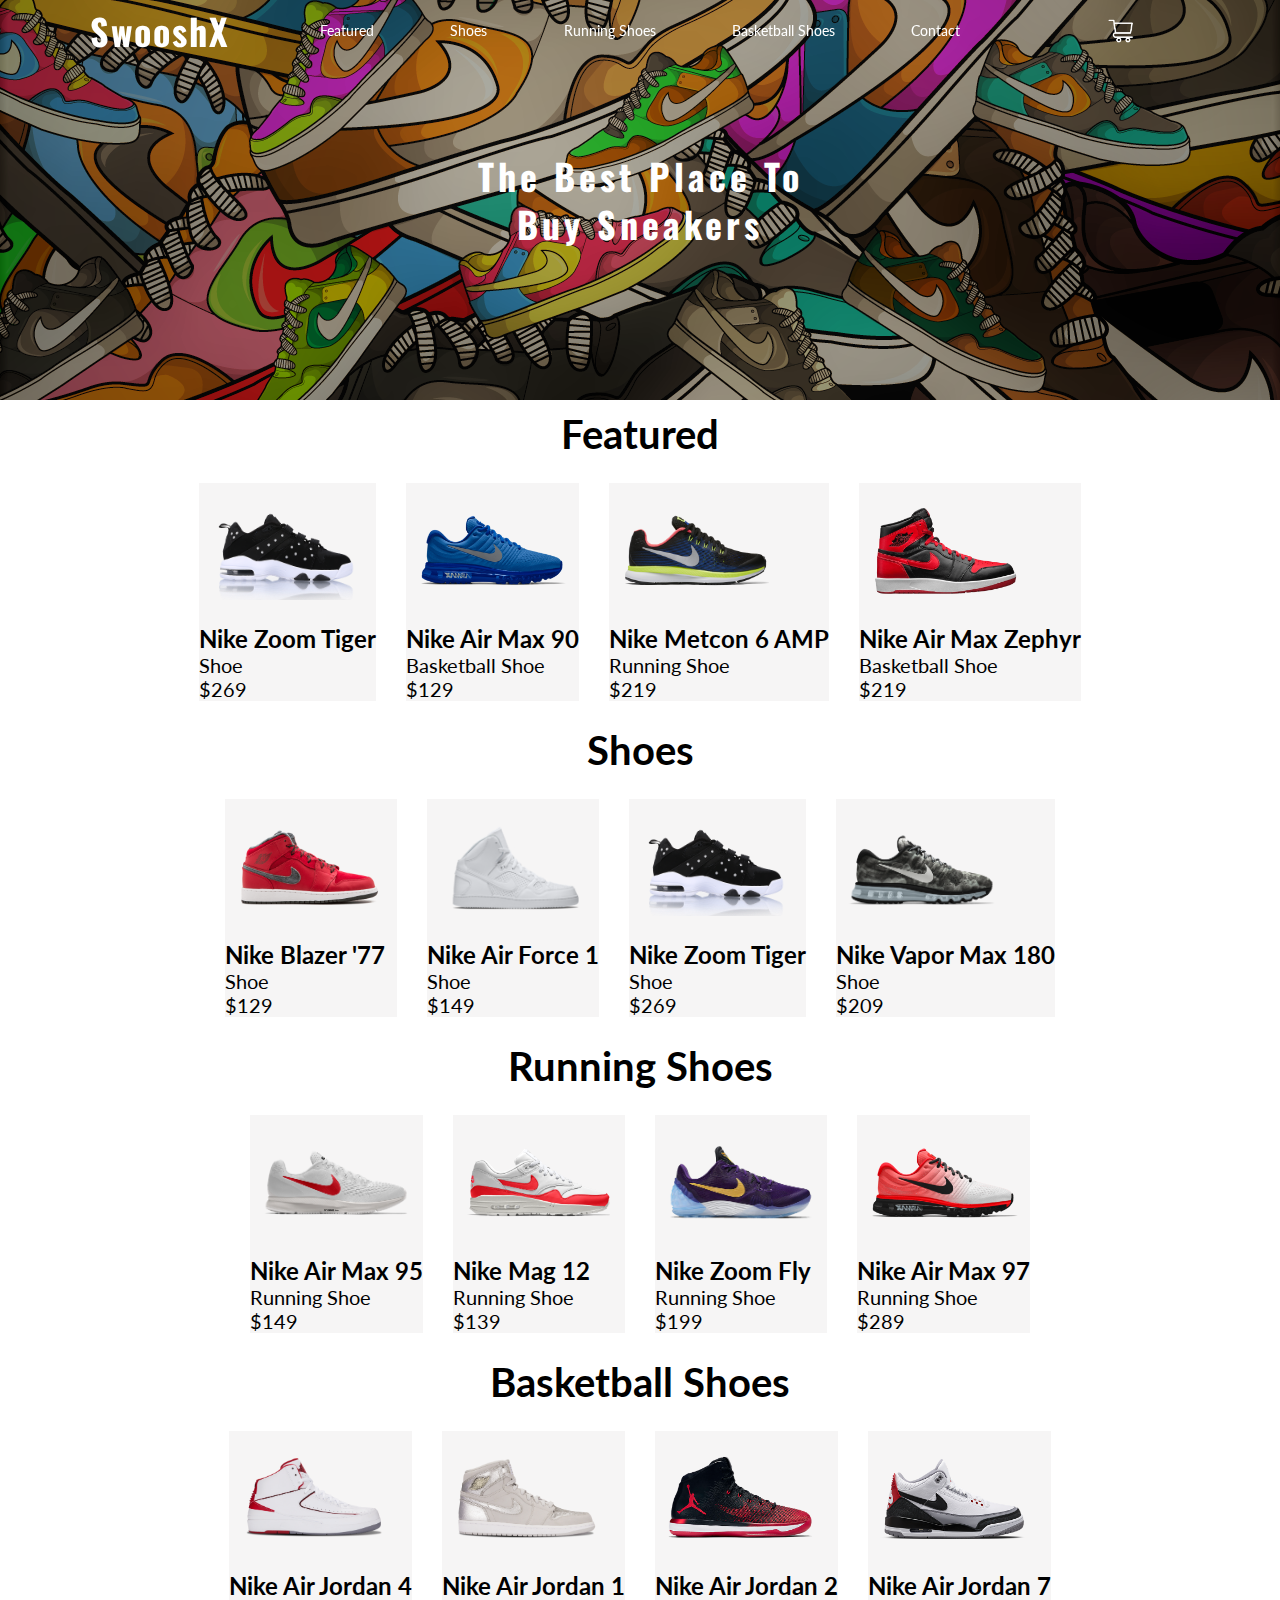
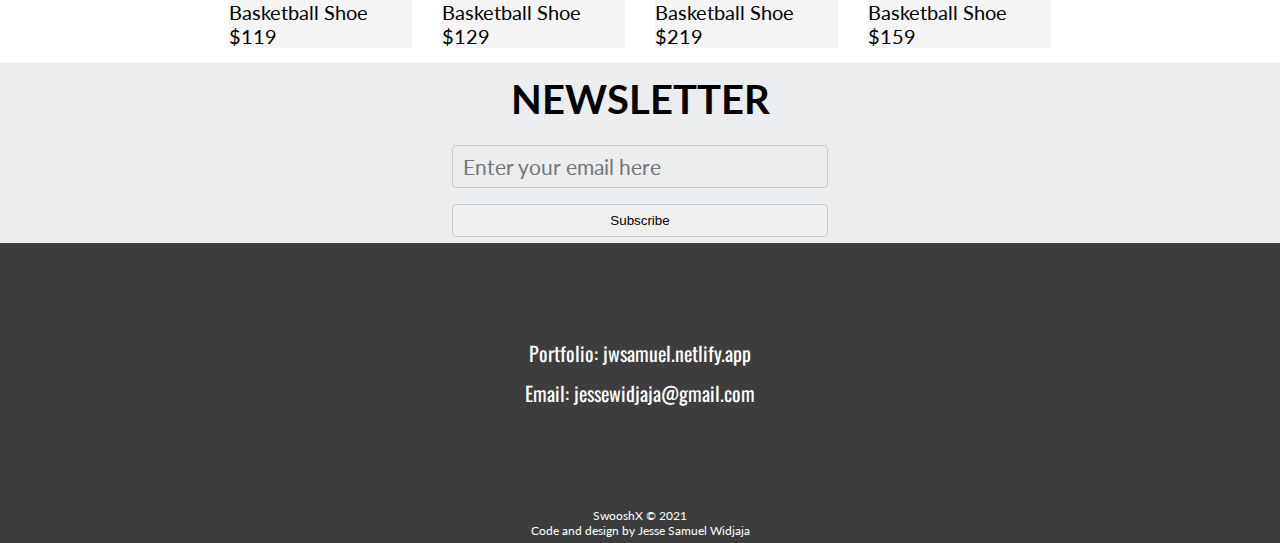
<file: index.html>
<!DOCTYPE html>
<html lang="en">
	<head>
		<meta charset="UTF-8" />
		<meta name="viewport" content="width=device-width, initial-scale=1.0" />
		<link rel="stylesheet" href="style/style.css" />
		<title>SwooshX</title>
	</head>
	<body>
		<div class="nav-bar">
			<div class="name-container">
				<h1><a class="name-logo" href="index.html">SwooshX</a></h1>
			</div>

			<div class="desktop-links">
				<li><a class="color-links" href="all.html">Featured</a></li>
				<li><a class="color-links" href="shoe.html">Shoes</a></li>
				<li><a class="color-links" href="running.html">Running Shoes</a></li>
				<li><a class="color-links" href="basketball.html">Basketball Shoes</a></li>
				<li><a class="links color-links" href="#contact">Contact</a></li>
			</div>

			<div class="logo-container">
				<img class="cart-logo" src="cart.png" />

				<div class="hamburger-logo">
					<span class="bar1 bar"></span>
					<span class="bar2 bar"></span>
					<span class="bar3 bar"></span>
				</div>
			</div>
		</div>

		<div class="overlay hidden"></div>

		<div class="products-page hidden">
			<img class="products-page-image" />
			<div class="products-page-content">
				<div class="products-page-text"></div>
				<div class="products-page-type"></div>
				<form class="products-page-form">
					<label for="size">Size</label>
					<select class="products-page-size" name="size" id="size" required>
						<option value="7">7</option>
						<option value="7.5">7.5</option>
						<option value="8">8</option>
						<option value="8.5">8.5</option>
						<option value="9">9</option>
						<option value="9.5">9.5</option>
						<option value="10">10</option>
						<option value="10.5">10.5</option>
						<option value="11">11</option>
						<option value="11.5">11.5</option>
						<option value="12">12</option>
						<option value="12.5">12.5</option>
						<option value="13">13</option>
					</select>
					<label for="quantity">Quantity</label>
					<input class="products-page-quantity" type="number" value="1" min="1" onkeypress="return event.keyCode!=13" />
					<div class="products-page-price"></div>
					<div class="shop-item-title">
						<button class="shop-item-button" type="button">Add To Cart</button>
					</div>
				</form>
			</div>

			<div class="close-page">
				<a class="close-page close-btn"></a>
			</div>
		</div>

		<div class="hamburger">
			<div class="hamburger-container">
				<ul>
					<li><a href="all.html">Featured</a></li>
					<li><a href="shoe.html">Shoes</a></li>
					<li><a href="running.html">Running Shoes</a></li>
					<li><a href="basketball.html">Basketball Shoes</a></li>
					<li><a class="links" href="#contact">Contact</a></li>
				</ul>
			</div>
		</div>

		<div class="cart-container">
			<div class="close-cart">
				<a class="close-btn"></a>
			</div>
			<div class="cart-name">
				<h3>Shopping Cart</h3>
			</div>
			<div class="cart"></div>
			<div class="cart-total-price">
				<p>YOUR CART IS EMPTY</p>
			</div>
			<div class="checkout"></div>
		</div>

		<div class="main-image">
			<h1>The Best Place To</h1>
			<h1>Buy Sneakers</h1>
		</div>

		<div class="main-section">
			<div class="products-main-text" id="featured">
				<h1><a href="all.html">Featured</a></h1>
			</div>

			<div class="products-container">
				<div class="products-box">
					<img class="products-image" src="nike2.png" />
					<div class="products-text">
						<h3>Nike Zoom Tiger</h3>
					</div>
					<div class="products-type">
						<p>Shoe</p>
					</div>
					<div class="products-price">
						<p>$269</p>
					</div>
				</div>
				<div class="products-box">
					<img class="products-image" src="bball0.png" />
					<div class="products-text">
						<h3>Nike Air Max 90</h3>
					</div>
					<div class="products-type">
						<p>Basketball Shoe</p>
					</div>
					<div class="products-price">
						<p>$129</p>
					</div>
				</div>
				<div class="products-box">
					<img class="products-image" src="running3.png" />
					<div class="products-text">
						<h3>Nike Metcon 6 AMP</h3>
					</div>
					<div class="products-type">
						<p>Running Shoe</p>
					</div>
					<div class="products-price">
						<p>$219</p>
					</div>
				</div>
				<div class="products-box">
					<img class="products-image" src="bball2.png" />
					<div class="products-text">
						<h3>Nike Air Max Zephyr</h3>
					</div>
					<div class="products-type">
						<p>Basketball Shoe</p>
					</div>
					<div class="products-price">
						<p>$219</p>
					</div>
				</div>
			</div>

			<div class="products-main-text" id="shoes">
				<h1><a href="shoe.html">Shoes</a></h1>
			</div>

			<div class="products-container">
				<div class="products-box">
					<img class="products-image" src="nike0.png" />
					<div class="products-text">
						<h3>Nike Blazer '77</h3>
					</div>
					<div class="products-type">
						<p>Shoe</p>
					</div>
					<div class="products-price">
						<p>$129</p>
					</div>
				</div>
				<div class="products-box">
					<img class="products-image" src="nike1.png" />
					<div class="products-text">
						<h3>Nike Air Force 1</h3>
					</div>
					<div class="products-type">
						<p>Shoe</p>
					</div>
					<div class="products-price">
						<p>$149</p>
					</div>
				</div>
				<div class="products-box">
					<img class="products-image" src="nike2.png" />
					<div class="products-text">
						<h3>Nike Zoom Tiger</h3>
					</div>
					<div class="products-type">
						<p>Shoe</p>
					</div>
					<div class="products-price">
						<p>$269</p>
					</div>
				</div>
				<div class="products-box">
					<img class="products-image" src="nike3.png" />
					<div class="products-text">
						<h3>Nike Vapor Max 180</h3>
					</div>
					<div class="products-type">
						<p>Shoe</p>
					</div>
					<div class="products-price">
						<p>$209</p>
					</div>
				</div>
			</div>

			<div class="products-main-text" id="running">
				<h1><a href="running.html">Running Shoes</a></h1>
			</div>

			<div class="products-container">
				<div class="products-box">
					<img class="products-image" src="running4.png" />
					<div class="products-text">
						<h3>Nike Air Max 95</h3>
					</div>
					<div class="products-type">
						<p>Running Shoe</p>
					</div>
					<div class="products-price">
						<p>$149</p>
					</div>
				</div>
				<div class="products-box">
					<img class="products-image" src="running5.png" />
					<div class="products-text">
						<h3>Nike Mag 12</h3>
					</div>
					<div class="products-type">
						<p>Running Shoe</p>
					</div>
					<div class="products-price">
						<p>$139</p>
					</div>
				</div>
				<div class="products-box">
					<img class="products-image" src="running6.png" />
					<div class="products-text">
						<h3>Nike Zoom Fly</h3>
					</div>
					<div class="products-type">
						<p>Running Shoe</p>
					</div>
					<div class="products-price">
						<p>$199</p>
					</div>
				</div>
				<div class="products-box">
					<img class="products-image" src="running7.png" />
					<div class="products-text">
						<h3>Nike Air Max 97</h3>
					</div>
					<div class="products-type">
						<p>Running Shoe</p>
					</div>
					<div class="products-price">
						<p>$289</p>
					</div>
				</div>
			</div>

			<div class="products-main-text" id="basketball">
				<h1><a href="basketball.html">Basketball Shoes</a></h1>
			</div>

			<div class="products-container">
				<div class="products-box">
					<img class="products-image" src="bball4.png" />
					<div class="products-text">
						<h3>Nike Air Jordan 4</h3>
					</div>
					<div class="products-type">
						<p>Basketball Shoe</p>
					</div>
					<div class="products-price">
						<p>$119</p>
					</div>
				</div>
				<div class="products-box">
					<img class="products-image" src="bball5.png" />
					<div class="products-text">
						<h3>Nike Air Jordan 1</h3>
					</div>
					<div class="products-type">
						<p>Basketball Shoe</p>
					</div>
					<div class="products-price">
						<p>$129</p>
					</div>
				</div>
				<div class="products-box">
					<img class="products-image" src="bball6.png" />
					<div class="products-text">
						<h3>Nike Air Jordan 2</h3>
					</div>
					<div class="products-type">
						<p>Basketball Shoe</p>
					</div>
					<div class="products-price">
						<p>$219</p>
					</div>
				</div>
				<div class="products-box">
					<img class="products-image" src="bball7.png" />
					<div class="products-text">
						<h3>Nike Air Jordan 7</h3>
					</div>
					<div class="products-type">
						<p>Basketball Shoe</p>
					</div>
					<div class="products-price">
						<p>$159</p>
					</div>
				</div>
			</div>
		</div>

		<div class="email-container">
			<form>
				<h1>NEWSLETTER</h1>
				<div class="email_group">
					<input type="email" id="email" name="email" placeholder="Enter your email here" class="email_field" required />
					<input type="submit" value="Subscribe" />
				</div>
			</form>
		</div>

		<div class="footer" id="contact">
			<p><a href="https://jwsamuel.netlify.app" target="_blank">Portfolio: jwsamuel.netlify.app</a></p>
			<p>Email: jessewidjaja@gmail.com</p>
		</div>

		<div class="copyright">
			<p>SwooshX © 2021</p>
			<p>Code and design by <a href="https://jwsamuel.netlify.app" target="_blank">Jesse Samuel Widjaja</a></p>
		</div>

		<script src="app.js"></script>
	</body>
</html>
</file>
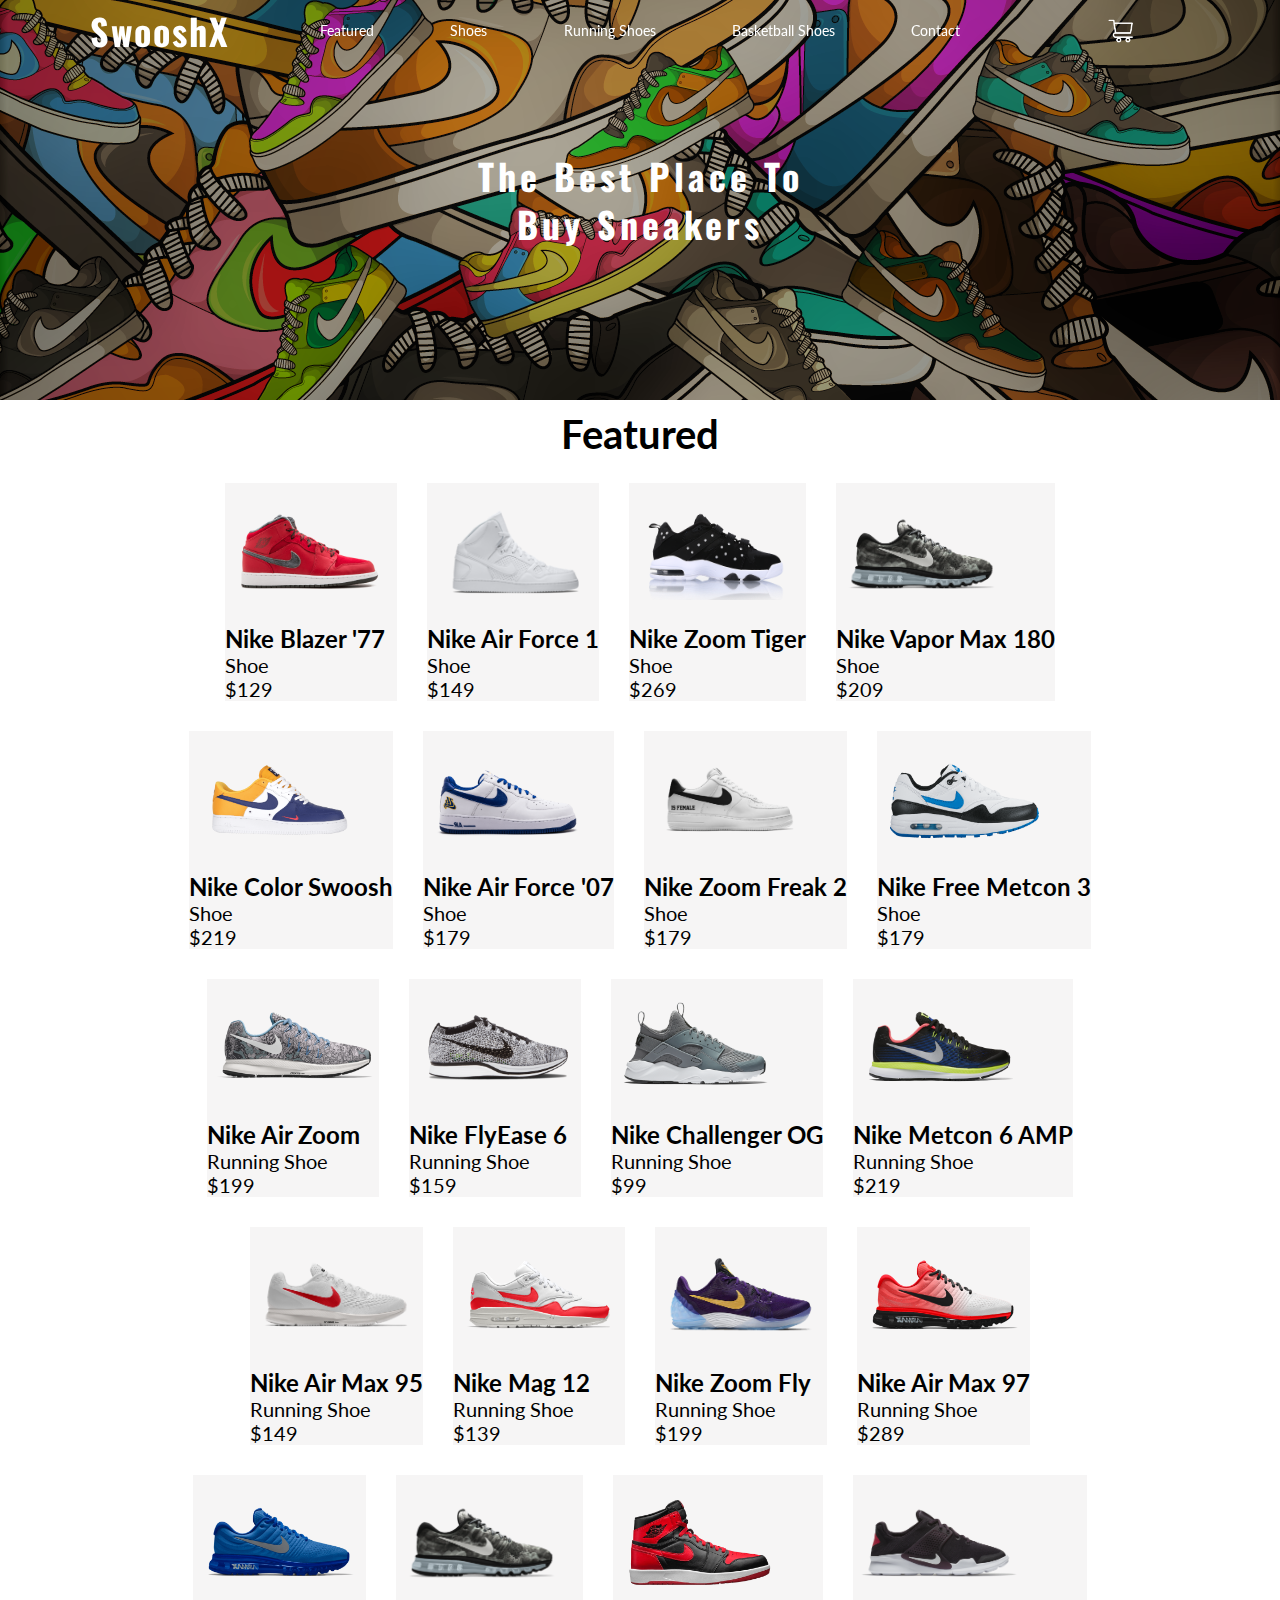
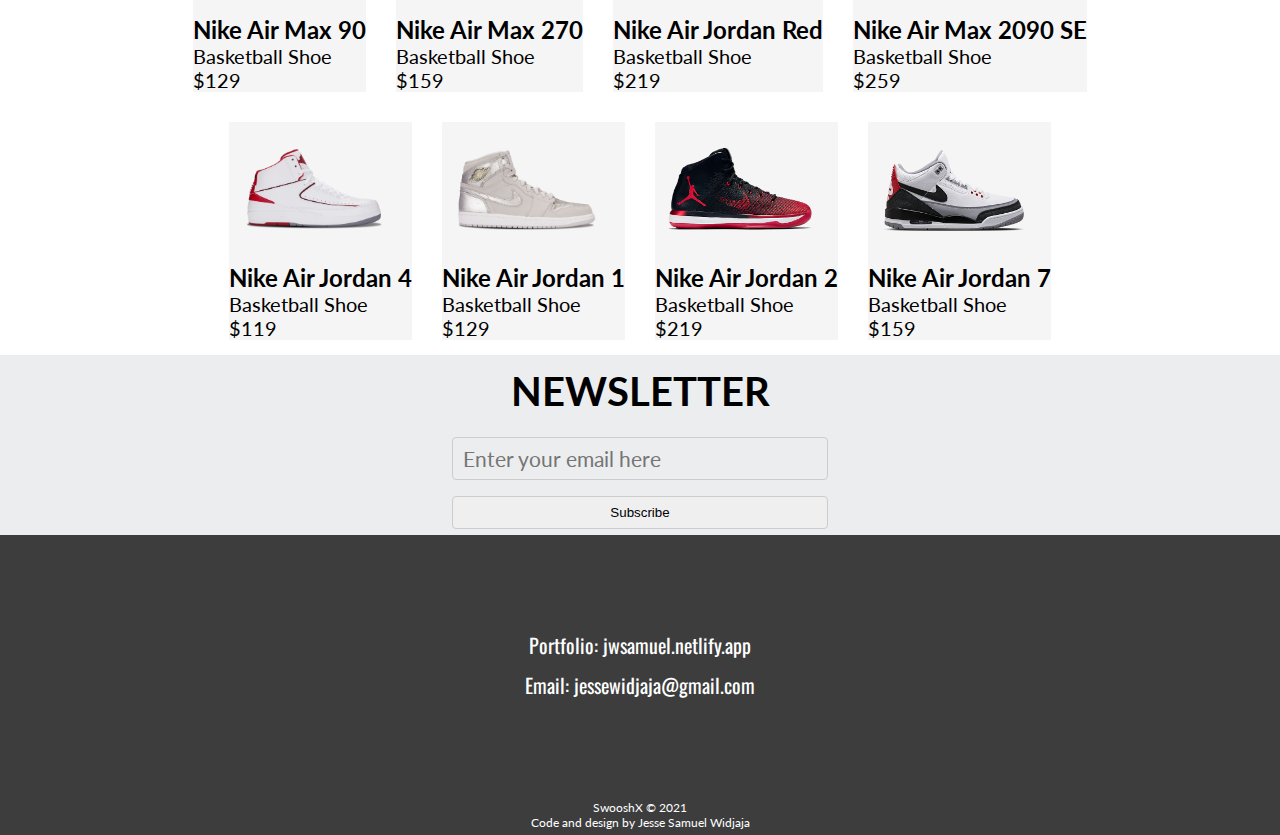
<file: all.html>
<!DOCTYPE html>
<html lang="en">
	<head>
		<meta charset="UTF-8" />
		<meta name="viewport" content="width=device-width, initial-scale=1.0" />
		<link rel="stylesheet" href="style/style.css" />
		<title>SwooshX</title>
	</head>
	<body>
		<div class="nav-bar">
			<div class="name-container">
				<h1><a class="name-logo" href="index.html">SwooshX</a></h1>
			</div>

			<div class="desktop-links">
				<li><a class="color-links" href="all.html">Featured</a></li>
				<li><a class="color-links" href="shoe.html">Shoes</a></li>
				<li><a class="color-links" href="running.html">Running Shoes</a></li>
				<li><a class="color-links" href="basketball.html">Basketball Shoes</a></li>
				<li><a class="links color-links" href="#contact">Contact</a></li>
			</div>

			<div class="logo-container">
				<img class="cart-logo" src="cart.png" />

				<div class="hamburger-logo">
					<span class="bar1 bar"></span>
					<span class="bar2 bar"></span>
					<span class="bar3 bar"></span>
				</div>
			</div>
		</div>

		<div class="overlay hidden"></div>

		<div class="products-page hidden">
			<img class="products-page-image" />
			<div class="products-page-content">
				<div class="products-page-text"></div>
				<div class="products-page-type"></div>
				<form class="products-page-form">
					<label for="size">Size</label>
					<select class="products-page-size" name="size" id="size" required>
						<option value="7">7</option>
						<option value="7.5">7.5</option>
						<option value="8">8</option>
						<option value="8.5">8.5</option>
						<option value="9">9</option>
						<option value="9.5">9.5</option>
						<option value="10">10</option>
						<option value="10.5">10.5</option>
						<option value="11">11</option>
						<option value="11.5">11.5</option>
						<option value="12">12</option>
						<option value="12.5">12.5</option>
						<option value="13">13</option>
					</select>
					<label for="quantity">Quantity</label>
					<input class="products-page-quantity" type="number" value="1" min="1" onkeypress="return event.keyCode!=13" />
					<div class="products-page-price"></div>
					<div class="shop-item-title">
						<button class="shop-item-button" type="button">Add To Cart</button>
					</div>
				</form>
			</div>

			<div class="close-page">
				<a class="close-page close-btn"></a>
			</div>
		</div>

		<div class="hamburger">
			<div class="hamburger-container">
				<ul>
					<li><a href="all.html">Featured</a></li>
					<li><a href="shoe.html">Shoes</a></li>
					<li><a href="running.html">Running Shoes</a></li>
					<li><a href="basketball.html">Basketball Shoes</a></li>
					<li><a class="links" href="#contact">Contact</a></li>
				</ul>
			</div>
		</div>

		<div class="cart-container">
			<div class="close-cart">
				<a class="close-btn"></a>
			</div>
			<div class="cart-name">
				<h3>Shopping Cart</h3>
			</div>
			<div class="cart"></div>
			<div class="cart-total-price">
				<p>YOUR CART IS EMPTY</p>
			</div>
			<div class="checkout"></div>
		</div>

		<div class="main-image">
			<h1>The Best Place To</h1>
			<h1>Buy Sneakers</h1>
		</div>

		<div class="main-section">
			<div class="products-main-text" id="featured">
				<h1>Featured</h1>
			</div>

			<div class="products-container">
				<div class="products-box">
					<img class="products-image" src="nike0.png" />
					<div class="products-text">
						<h3>Nike Blazer '77</h3>
					</div>
					<div class="products-type">
						<p>Shoe</p>
					</div>
					<div class="products-price">
						<p>$129</p>
					</div>
				</div>
				<div class="products-box">
					<img class="products-image" src="nike1.png" />
					<div class="products-text">
						<h3>Nike Air Force 1</h3>
					</div>
					<div class="products-type">
						<p>Shoe</p>
					</div>
					<div class="products-price">
						<p>$149</p>
					</div>
				</div>
				<div class="products-box">
					<img class="products-image" src="nike2.png" />
					<div class="products-text">
						<h3>Nike Zoom Tiger</h3>
					</div>
					<div class="products-type">
						<p>Shoe</p>
					</div>
					<div class="products-price">
						<p>$269</p>
					</div>
				</div>
				<div class="products-box">
					<img class="products-image" src="nike3.png" />
					<div class="products-text">
						<h3>Nike Vapor Max 180</h3>
					</div>
					<div class="products-type">
						<p>Shoe</p>
					</div>
					<div class="products-price">
						<p>$209</p>
					</div>
				</div>
			</div>
			<div class="products-container">
				<div class="products-box">
					<img class="products-image" src="nike4.png" />
					<div class="products-text">
						<h3>Nike Color Swoosh</h3>
					</div>
					<div class="products-type">
						<p>Shoe</p>
					</div>
					<div class="products-price">
						<p>$219</p>
					</div>
				</div>
				<div class="products-box">
					<img class="products-image" src="nike5.png" />
					<div class="products-text">
						<h3>Nike Air Force '07</h3>
					</div>
					<div class="products-type">
						<p>Shoe</p>
					</div>
					<div class="products-price">
						<p>$179</p>
					</div>
				</div>
				<div class="products-box">
					<img class="products-image" src="nike6.png" />
					<div class="products-text">
						<h3>Nike Zoom Freak 2</h3>
					</div>
					<div class="products-type">
						<p>Shoe</p>
					</div>
					<div class="products-price">
						<p>$179</p>
					</div>
				</div>
				<div class="products-box">
					<img class="products-image" src="nike7.png" />
					<div class="products-text">
						<h3>Nike Free Metcon 3</h3>
					</div>
					<div class="products-type">
						<p>Shoe</p>
					</div>
					<div class="products-price">
						<p>$179</p>
					</div>
				</div>
			</div>

			<div class="products-container">
				<div class="products-box">
					<img class="products-image" src="running0.png" />
					<div class="products-text">
						<h3>Nike Air Zoom</h3>
					</div>
					<div class="products-type">
						<p>Running Shoe</p>
					</div>
					<div class="products-price">
						<p>$199</p>
					</div>
				</div>
				<div class="products-box">
					<img class="products-image" src="running1.png" />
					<div class="products-text">
						<h3>Nike FlyEase 6</h3>
					</div>
					<div class="products-type">
						<p>Running Shoe</p>
					</div>
					<div class="products-price">
						<p>$159</p>
					</div>
				</div>
				<div class="products-box">
					<img class="products-image" src="running2.png" />
					<div class="products-text">
						<h3>Nike Challenger OG</h3>
					</div>
					<div class="products-type">
						<p>Running Shoe</p>
					</div>
					<div class="products-price">
						<p>$99</p>
					</div>
				</div>
				<div class="products-box">
					<img class="products-image" src="running3.png" />
					<div class="products-text">
						<h3>Nike Metcon 6 AMP</h3>
					</div>
					<div class="products-type">
						<p>Running Shoe</p>
					</div>
					<div class="products-price">
						<p>$219</p>
					</div>
				</div>
			</div>
			<div class="products-container">
				<div class="products-box">
					<img class="products-image" src="running4.png" />
					<div class="products-text">
						<h3>Nike Air Max 95</h3>
					</div>
					<div class="products-type">
						<p>Running Shoe</p>
					</div>
					<div class="products-price">
						<p>$149</p>
					</div>
				</div>
				<div class="products-box">
					<img class="products-image" src="running5.png" />
					<div class="products-text">
						<h3>Nike Mag 12</h3>
					</div>
					<div class="products-type">
						<p>Running Shoe</p>
					</div>
					<div class="products-price">
						<p>$139</p>
					</div>
				</div>
				<div class="products-box">
					<img class="products-image" src="running6.png" />
					<div class="products-text">
						<h3>Nike Zoom Fly</h3>
					</div>
					<div class="products-type">
						<p>Running Shoe</p>
					</div>
					<div class="products-price">
						<p>$199</p>
					</div>
				</div>
				<div class="products-box">
					<img class="products-image" src="running7.png" />
					<div class="products-text">
						<h3>Nike Air Max 97</h3>
					</div>
					<div class="products-type">
						<p>Running Shoe</p>
					</div>
					<div class="products-price">
						<p>$289</p>
					</div>
				</div>
			</div>

			<div class="products-container">
				<div class="products-box">
					<img class="products-image" src="bball0.png" />
					<div class="products-text">
						<h3>Nike Air Max 90</h3>
					</div>
					<div class="products-type">
						<p>Basketball Shoe</p>
					</div>
					<div class="products-price">
						<p>$129</p>
					</div>
				</div>
				<div class="products-box">
					<img class="products-image" src="bball1.png" />
					<div class="products-text">
						<h3>Nike Air Max 270</h3>
					</div>
					<div class="products-type">
						<p>Basketball Shoe</p>
					</div>
					<div class="products-price">
						<p>$159</p>
					</div>
				</div>
				<div class="products-box">
					<img class="products-image" src="bball2.png" />
					<div class="products-text">
						<h3>Nike Air Jordan Red</h3>
					</div>
					<div class="products-type">
						<p>Basketball Shoe</p>
					</div>
					<div class="products-price">
						<p>$219</p>
					</div>
				</div>
				<div class="products-box">
					<img class="products-image" src="bball3.png" />
					<div class="products-text">
						<h3>Nike Air Max 2090 SE</h3>
					</div>
					<div class="products-type">
						<p>Basketball Shoe</p>
					</div>
					<div class="products-price">
						<p>$259</p>
					</div>
				</div>
			</div>
			<div class="products-container">
				<div class="products-box">
					<img class="products-image" src="bball4.png" />
					<div class="products-text">
						<h3>Nike Air Jordan 4</h3>
					</div>
					<div class="products-type">
						<p>Basketball Shoe</p>
					</div>
					<div class="products-price">
						<p>$119</p>
					</div>
				</div>
				<div class="products-box">
					<img class="products-image" src="bball5.png" />
					<div class="products-text">
						<h3>Nike Air Jordan 1</h3>
					</div>
					<div class="products-type">
						<p>Basketball Shoe</p>
					</div>
					<div class="products-price">
						<p>$129</p>
					</div>
				</div>
				<div class="products-box">
					<img class="products-image" src="bball6.png" />
					<div class="products-text">
						<h3>Nike Air Jordan 2</h3>
					</div>
					<div class="products-type">
						<p>Basketball Shoe</p>
					</div>
					<div class="products-price">
						<p>$219</p>
					</div>
				</div>
				<div class="products-box">
					<img class="products-image" src="bball7.png" />
					<div class="products-text">
						<h3>Nike Air Jordan 7</h3>
					</div>
					<div class="products-type">
						<p>Basketball Shoe</p>
					</div>
					<div class="products-price">
						<p>$159</p>
					</div>
				</div>
			</div>
		</div>

		<div class="email-container">
			<form>
				<h1>NEWSLETTER</h1>
				<div class="email_group">
					<input type="email" id="email" name="email" placeholder="Enter your email here" class="email_field" required />
					<input type="submit" value="Subscribe" />
				</div>
			</form>
		</div>

		<div class="footer" id="contact">
			<p><a href="https://jwsamuel.netlify.app" target="_blank">Portfolio: jwsamuel.netlify.app</a></p>
			<p>Email: jessewidjaja@gmail.com</p>
		</div>

		<div class="copyright">
			<p>SwooshX © 2021</p>
			<p>Code and design by <a href="https://jwsamuel.netlify.app" target="_blank">Jesse Samuel Widjaja</a></p>
		</div>

		<script src="app.js"></script>
	</body>
</html>
</file>
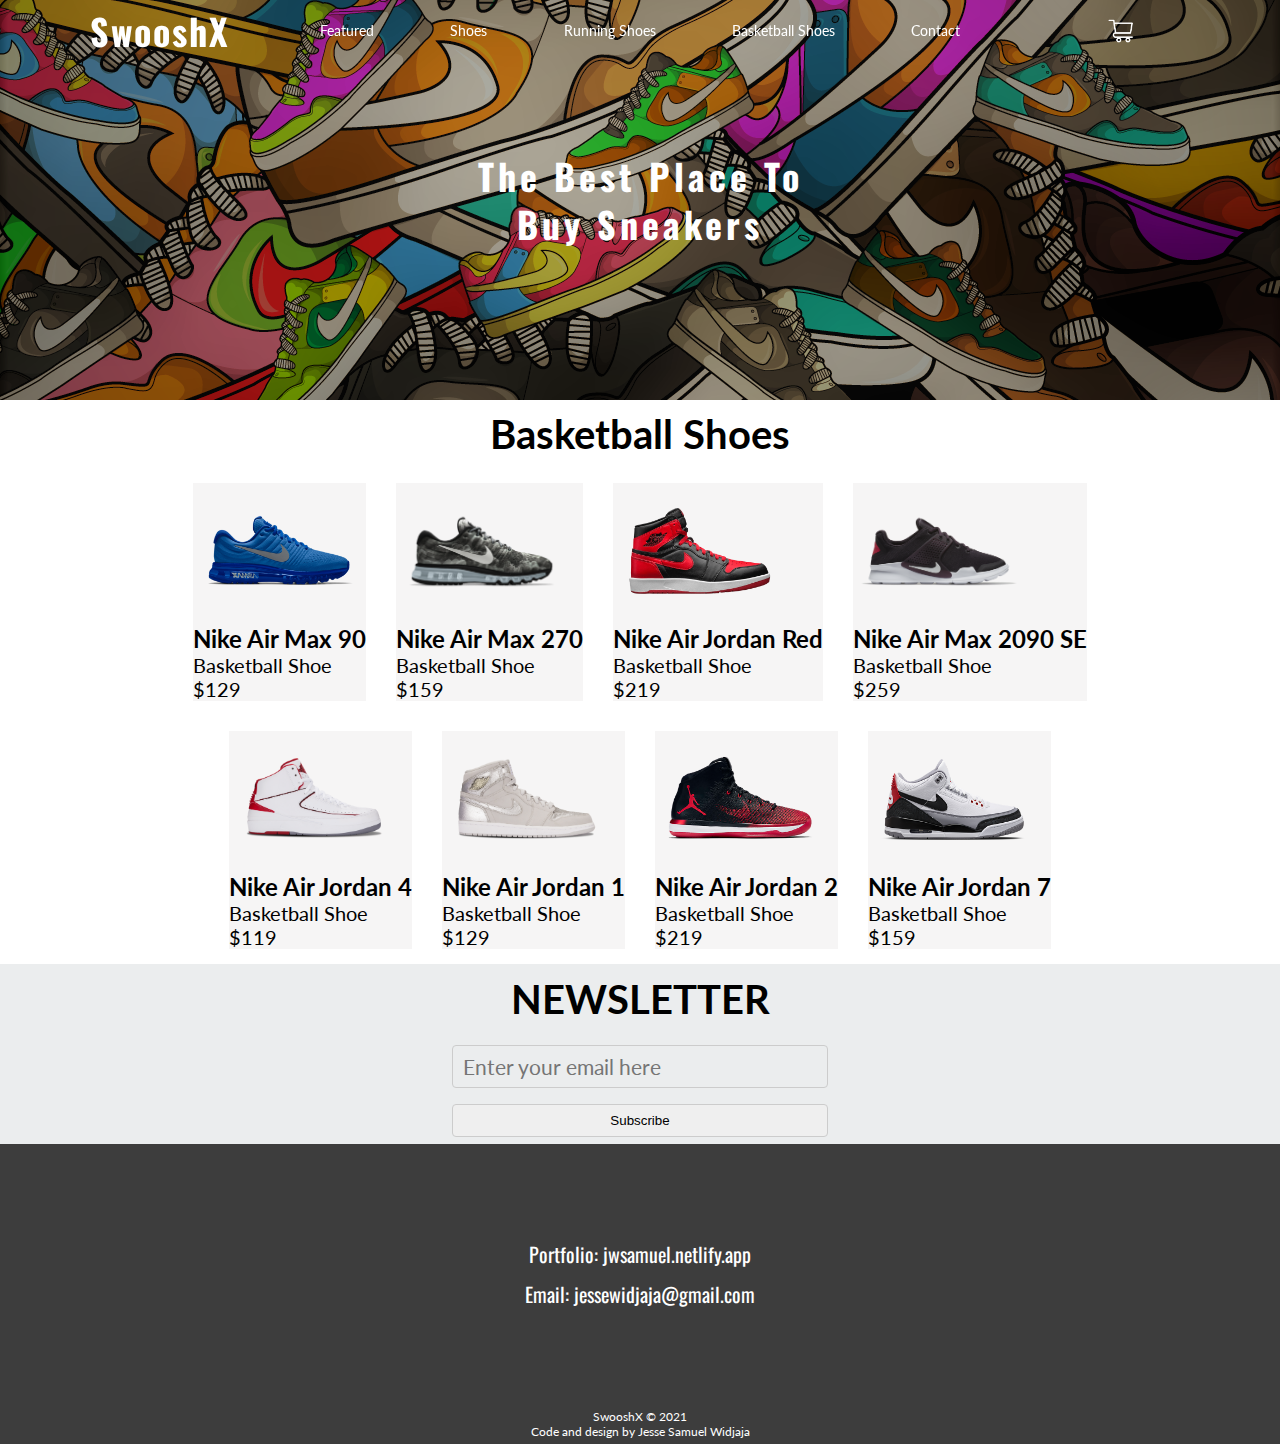
<file: basketball.html>
<!DOCTYPE html>
<html lang="en">
	<head>
		<meta charset="UTF-8" />
		<meta name="viewport" content="width=device-width, initial-scale=1.0" />
		<link rel="stylesheet" href="style/style.css" />
		<title>SwooshX</title>
	</head>
	<body>
		<div class="nav-bar">
			<div class="name-container">
				<h1><a class="name-logo" href="index.html">SwooshX</a></h1>
			</div>

			<div class="desktop-links">
				<li><a class="color-links" href="all.html">Featured</a></li>
				<li><a class="color-links" href="shoe.html">Shoes</a></li>
				<li><a class="color-links" href="running.html">Running Shoes</a></li>
				<li><a class="color-links" href="basketball.html">Basketball Shoes</a></li>
				<li><a class="links color-links" href="#contact">Contact</a></li>
			</div>

			<div class="logo-container">
				<img class="cart-logo" src="cart.png" />

				<div class="hamburger-logo">
					<span class="bar1 bar"></span>
					<span class="bar2 bar"></span>
					<span class="bar3 bar"></span>
				</div>
			</div>
		</div>

		<div class="overlay hidden"></div>

		<div class="products-page hidden">
			<img class="products-page-image" />
			<div class="products-page-content">
				<div class="products-page-text"></div>
				<div class="products-page-type"></div>
				<form class="products-page-form">
					<label for="size">Size</label>
					<select class="products-page-size" name="size" id="size" required>
						<option value="7">7</option>
						<option value="7.5">7.5</option>
						<option value="8">8</option>
						<option value="8.5">8.5</option>
						<option value="9">9</option>
						<option value="9.5">9.5</option>
						<option value="10">10</option>
						<option value="10.5">10.5</option>
						<option value="11">11</option>
						<option value="11.5">11.5</option>
						<option value="12">12</option>
						<option value="12.5">12.5</option>
						<option value="13">13</option>
					</select>
					<label for="quantity">Quantity</label>
					<input class="products-page-quantity" type="number" value="1" min="1" onkeypress="return event.keyCode!=13" />
					<div class="products-page-price"></div>
					<div class="shop-item-title">
						<button class="shop-item-button" type="button">Add To Cart</button>
					</div>
				</form>
			</div>

			<div class="close-page">
				<a class="close-page close-btn"></a>
			</div>
		</div>

		<div class="hamburger">
			<div class="hamburger-container">
				<ul>
					<li><a href="all.html">Featured</a></li>
					<li><a href="shoe.html">Shoes</a></li>
					<li><a href="running.html">Running Shoes</a></li>
					<li><a href="basketball.html">Basketball Shoes</a></li>
					<li><a class="links" href="#contact">Contact</a></li>
				</ul>
			</div>
		</div>

		<div class="cart-container">
			<div class="close-cart">
				<a class="close-btn"></a>
			</div>
			<div class="cart-name">
				<h3>Shopping Cart</h3>
			</div>
			<div class="cart"></div>
			<div class="cart-total-price">
				<p>YOUR CART IS EMPTY</p>
			</div>
			<div class="checkout"></div>
		</div>

		<div class="main-image">
			<h1>The Best Place To</h1>
			<h1>Buy Sneakers</h1>
		</div>

		<div class="main-section">
			<div class="products-main-text" id="basketball">
				<h1>Basketball Shoes</h1>
			</div>

			<div class="products-container">
				<div class="products-box">
					<img class="products-image" src="bball0.png" />
					<div class="products-text">
						<h3>Nike Air Max 90</h3>
					</div>
					<div class="products-type">
						<p>Basketball Shoe</p>
					</div>
					<div class="products-price">
						<p>$129</p>
					</div>
				</div>
				<div class="products-box">
					<img class="products-image" src="bball1.png" />
					<div class="products-text">
						<h3>Nike Air Max 270</h3>
					</div>
					<div class="products-type">
						<p>Basketball Shoe</p>
					</div>
					<div class="products-price">
						<p>$159</p>
					</div>
				</div>
				<div class="products-box">
					<img class="products-image" src="bball2.png" />
					<div class="products-text">
						<h3>Nike Air Jordan Red</h3>
					</div>
					<div class="products-type">
						<p>Basketball Shoe</p>
					</div>
					<div class="products-price">
						<p>$219</p>
					</div>
				</div>
				<div class="products-box">
					<img class="products-image" src="bball3.png" />
					<div class="products-text">
						<h3>Nike Air Max 2090 SE</h3>
					</div>
					<div class="products-type">
						<p>Basketball Shoe</p>
					</div>
					<div class="products-price">
						<p>$259</p>
					</div>
				</div>
			</div>
			<div class="products-container">
				<div class="products-box">
					<img class="products-image" src="bball4.png" />
					<div class="products-text">
						<h3>Nike Air Jordan 4</h3>
					</div>
					<div class="products-type">
						<p>Basketball Shoe</p>
					</div>
					<div class="products-price">
						<p>$119</p>
					</div>
				</div>
				<div class="products-box">
					<img class="products-image" src="bball5.png" />
					<div class="products-text">
						<h3>Nike Air Jordan 1</h3>
					</div>
					<div class="products-type">
						<p>Basketball Shoe</p>
					</div>
					<div class="products-price">
						<p>$129</p>
					</div>
				</div>
				<div class="products-box">
					<img class="products-image" src="bball6.png" />
					<div class="products-text">
						<h3>Nike Air Jordan 2</h3>
					</div>
					<div class="products-type">
						<p>Basketball Shoe</p>
					</div>
					<div class="products-price">
						<p>$219</p>
					</div>
				</div>
				<div class="products-box">
					<img class="products-image" src="bball7.png" />
					<div class="products-text">
						<h3>Nike Air Jordan 7</h3>
					</div>
					<div class="products-type">
						<p>Basketball Shoe</p>
					</div>
					<div class="products-price">
						<p>$159</p>
					</div>
				</div>
			</div>
		</div>

		<div class="email-container">
			<form>
				<h1>NEWSLETTER</h1>
				<div class="email_group">
					<input type="email" id="email" name="email" placeholder="Enter your email here" class="email_field" required />
					<input type="submit" value="Subscribe" />
				</div>
			</form>
		</div>

		<div class="footer" id="contact">
			<p><a href="https://jwsamuel.netlify.app" target="_blank">Portfolio: jwsamuel.netlify.app</a></p>
			<p>Email: jessewidjaja@gmail.com</p>
		</div>

		<div class="copyright">
			<p>SwooshX © 2021</p>
			<p>Code and design by <a href="https://jwsamuel.netlify.app" target="_blank">Jesse Samuel Widjaja</a></p>
		</div>

		<script src="app.js"></script>
	</body>
</html>
</file>
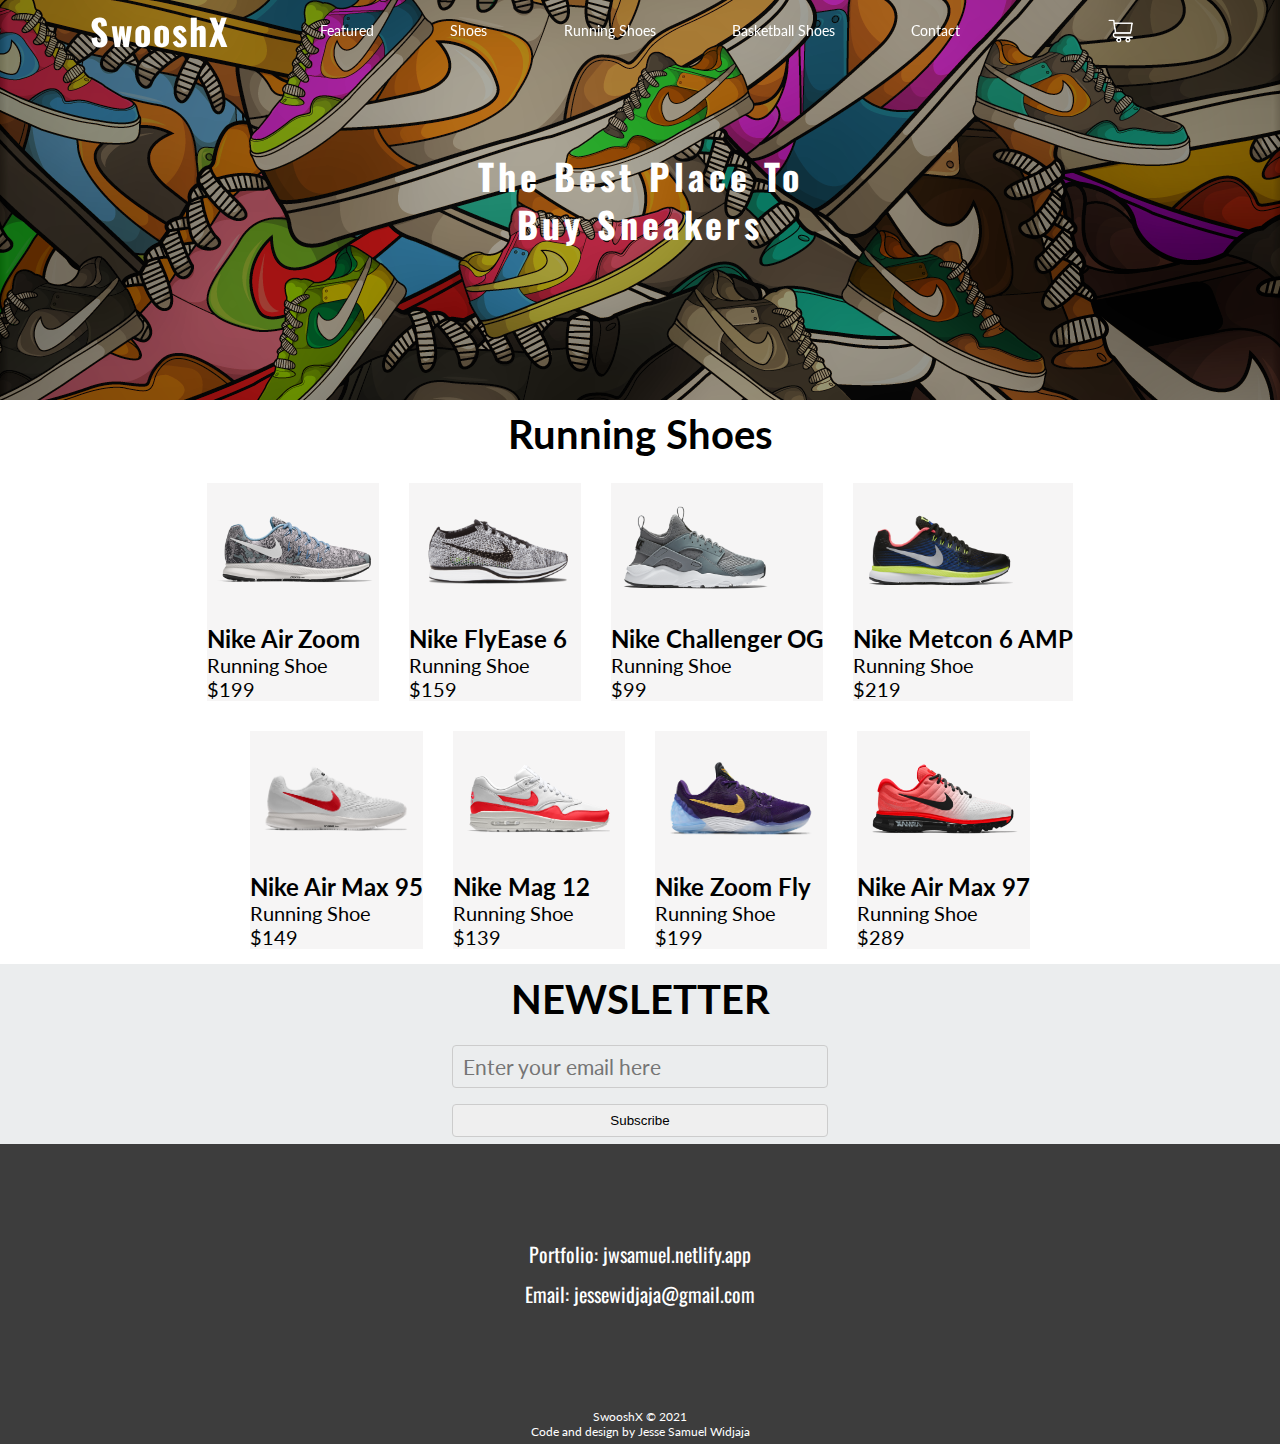
<file: running.html>
<!DOCTYPE html>
<html lang="en">
	<head>
		<meta charset="UTF-8" />
		<meta name="viewport" content="width=device-width, initial-scale=1.0" />
		<link rel="stylesheet" href="style/style.css" />
		<title>SwooshX</title>
	</head>
	<body>
		<div class="nav-bar">
			<div class="name-container">
				<h1><a class="name-logo" href="index.html">SwooshX</a></h1>
			</div>

			<div class="desktop-links">
				<li><a class="color-links" href="all.html">Featured</a></li>
				<li><a class="color-links" href="shoe.html">Shoes</a></li>
				<li><a class="color-links" href="running.html">Running Shoes</a></li>
				<li><a class="color-links" href="basketball.html">Basketball Shoes</a></li>
				<li><a class="links color-links" href="#contact">Contact</a></li>
			</div>

			<div class="logo-container">
				<img class="cart-logo" src="cart.png" />

				<div class="hamburger-logo">
					<span class="bar1 bar"></span>
					<span class="bar2 bar"></span>
					<span class="bar3 bar"></span>
				</div>
			</div>
		</div>

		<div class="overlay hidden"></div>

		<div class="products-page hidden">
			<img class="products-page-image" />
			<div class="products-page-content">
				<div class="products-page-text"></div>
				<div class="products-page-type"></div>
				<form class="products-page-form">
					<label for="size">Size</label>
					<select class="products-page-size" name="size" id="size" required>
						<option value="7">7</option>
						<option value="7.5">7.5</option>
						<option value="8">8</option>
						<option value="8.5">8.5</option>
						<option value="9">9</option>
						<option value="9.5">9.5</option>
						<option value="10">10</option>
						<option value="10.5">10.5</option>
						<option value="11">11</option>
						<option value="11.5">11.5</option>
						<option value="12">12</option>
						<option value="12.5">12.5</option>
						<option value="13">13</option>
					</select>
					<label for="quantity">Quantity</label>
					<input class="products-page-quantity" type="number" value="1" min="1" onkeypress="return event.keyCode!=13" />
					<div class="products-page-price"></div>
					<div class="shop-item-title">
						<button class="shop-item-button" type="button">Add To Cart</button>
					</div>
				</form>
			</div>

			<div class="close-page">
				<a class="close-page close-btn"></a>
			</div>
		</div>

		<div class="hamburger">
			<div class="hamburger-container">
				<ul>
					<li><a href="all.html">Featured</a></li>
					<li><a href="shoe.html">Shoes</a></li>
					<li><a href="running.html">Running Shoes</a></li>
					<li><a href="basketball.html">Basketball Shoes</a></li>
					<li><a class="links" href="#contact">Contact</a></li>
				</ul>
			</div>
		</div>

		<div class="cart-container">
			<div class="close-cart">
				<a class="close-btn"></a>
			</div>
			<div class="cart-name">
				<h3>Shopping Cart</h3>
			</div>
			<div class="cart"></div>
			<div class="cart-total-price">
				<p>YOUR CART IS EMPTY</p>
			</div>
			<div class="checkout"></div>
		</div>

		<div class="main-image">
			<h1>The Best Place To</h1>
			<h1>Buy Sneakers</h1>
		</div>

		<div class="main-section">
			<div class="products-main-text" id="running">
				<h1>Running Shoes</h1>
			</div>

			<div class="products-container">
				<div class="products-box">
					<img class="products-image" src="running0.png" />
					<div class="products-text">
						<h3>Nike Air Zoom</h3>
					</div>
					<div class="products-type">
						<p>Running Shoe</p>
					</div>
					<div class="products-price">
						<p>$199</p>
					</div>
				</div>
				<div class="products-box">
					<img class="products-image" src="running1.png" />
					<div class="products-text">
						<h3>Nike FlyEase 6</h3>
					</div>
					<div class="products-type">
						<p>Running Shoe</p>
					</div>
					<div class="products-price">
						<p>$159</p>
					</div>
				</div>
				<div class="products-box">
					<img class="products-image" src="running2.png" />
					<div class="products-text">
						<h3>Nike Challenger OG</h3>
					</div>
					<div class="products-type">
						<p>Running Shoe</p>
					</div>
					<div class="products-price">
						<p>$99</p>
					</div>
				</div>
				<div class="products-box">
					<img class="products-image" src="running3.png" />
					<div class="products-text">
						<h3>Nike Metcon 6 AMP</h3>
					</div>
					<div class="products-type">
						<p>Running Shoe</p>
					</div>
					<div class="products-price">
						<p>$219</p>
					</div>
				</div>
			</div>
			<div class="products-container">
				<div class="products-box">
					<img class="products-image" src="running4.png" />
					<div class="products-text">
						<h3>Nike Air Max 95</h3>
					</div>
					<div class="products-type">
						<p>Running Shoe</p>
					</div>
					<div class="products-price">
						<p>$149</p>
					</div>
				</div>
				<div class="products-box">
					<img class="products-image" src="running5.png" />
					<div class="products-text">
						<h3>Nike Mag 12</h3>
					</div>
					<div class="products-type">
						<p>Running Shoe</p>
					</div>
					<div class="products-price">
						<p>$139</p>
					</div>
				</div>
				<div class="products-box">
					<img class="products-image" src="running6.png" />
					<div class="products-text">
						<h3>Nike Zoom Fly</h3>
					</div>
					<div class="products-type">
						<p>Running Shoe</p>
					</div>
					<div class="products-price">
						<p>$199</p>
					</div>
				</div>
				<div class="products-box">
					<img class="products-image" src="running7.png" />
					<div class="products-text">
						<h3>Nike Air Max 97</h3>
					</div>
					<div class="products-type">
						<p>Running Shoe</p>
					</div>
					<div class="products-price">
						<p>$289</p>
					</div>
				</div>
			</div>
		</div>

		<div class="email-container">
			<form>
				<h1>NEWSLETTER</h1>
				<div class="email_group">
					<input type="email" id="email" name="email" placeholder="Enter your email here" class="email_field" required />
					<input type="submit" value="Subscribe" />
				</div>
			</form>
		</div>

		<div class="footer" id="contact">
			<p><a href="https://jwsamuel.netlify.app" target="_blank">Portfolio: jwsamuel.netlify.app</a></p>
			<p>Email: jessewidjaja@gmail.com</p>
		</div>

		<div class="copyright">
			<p>SwooshX © 2021</p>
			<p>Code and design by <a href="https://jwsamuel.netlify.app" target="_blank">Jesse Samuel Widjaja</a></p>
		</div>

		<script src="app.js"></script>
	</body>
</html>
</file>
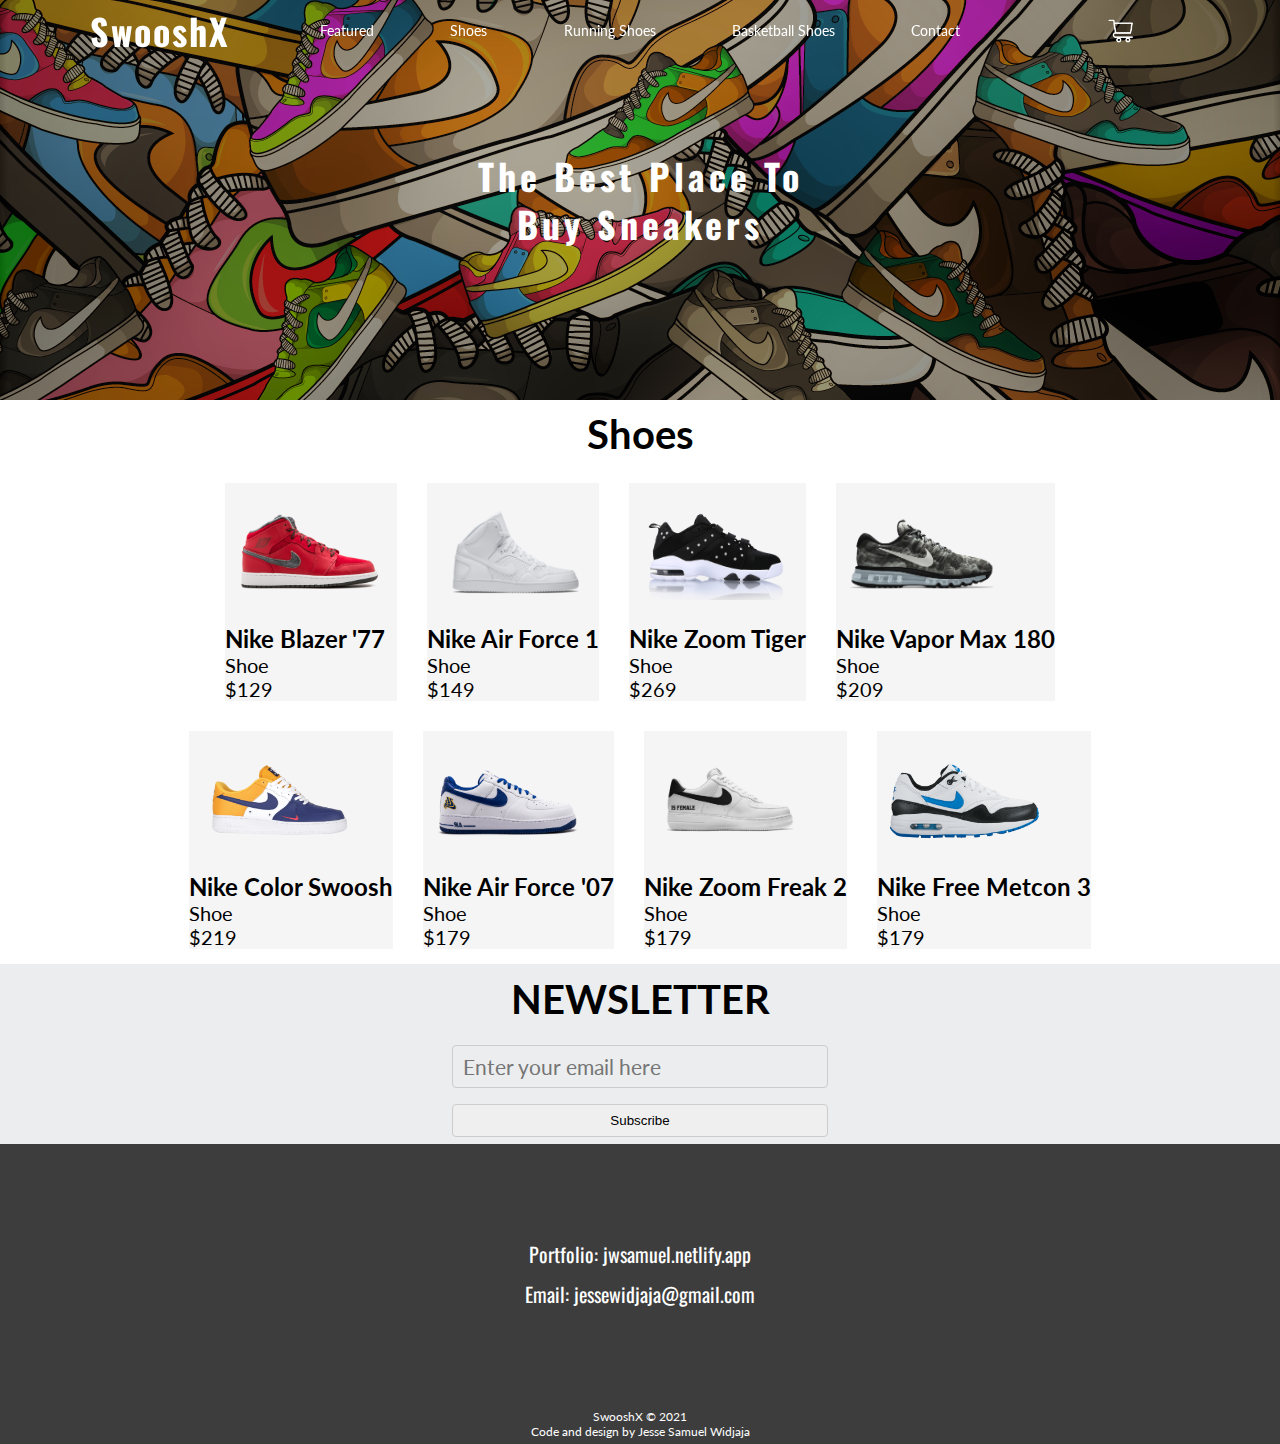
<file: shoe.html>
<!DOCTYPE html>
<html lang="en">
	<head>
		<meta charset="UTF-8" />
		<meta name="viewport" content="width=device-width, initial-scale=1.0" />
		<link rel="stylesheet" href="style/style.css" />
		<title>SwooshX</title>
	</head>
	<body>
		<div class="nav-bar">
			<div class="name-container">
				<h1><a class="name-logo" href="index.html">SwooshX</a></h1>
			</div>

			<div class="desktop-links">
				<li><a class="color-links" href="all.html">Featured</a></li>
				<li><a class="color-links" href="shoe.html">Shoes</a></li>
				<li><a class="color-links" href="running.html">Running Shoes</a></li>
				<li><a class="color-links" href="basketball.html">Basketball Shoes</a></li>
				<li><a class="links color-links" href="#contact">Contact</a></li>
			</div>

			<div class="logo-container">
				<img class="cart-logo" src="cart.png" />

				<div class="hamburger-logo">
					<span class="bar1 bar"></span>
					<span class="bar2 bar"></span>
					<span class="bar3 bar"></span>
				</div>
			</div>
		</div>

		<div class="overlay hidden"></div>

		<div class="products-page hidden">
			<img class="products-page-image" />
			<div class="products-page-content">
				<div class="products-page-text"></div>
				<div class="products-page-type"></div>
				<form class="products-page-form">
					<label for="size">Size</label>
					<select class="products-page-size" name="size" id="size" required>
						<option value="7">7</option>
						<option value="7.5">7.5</option>
						<option value="8">8</option>
						<option value="8.5">8.5</option>
						<option value="9">9</option>
						<option value="9.5">9.5</option>
						<option value="10">10</option>
						<option value="10.5">10.5</option>
						<option value="11">11</option>
						<option value="11.5">11.5</option>
						<option value="12">12</option>
						<option value="12.5">12.5</option>
						<option value="13">13</option>
					</select>
					<label for="quantity">Quantity</label>
					<input class="products-page-quantity" type="number" value="1" min="1" onkeypress="return event.keyCode!=13" />
					<div class="products-page-price"></div>
					<div class="shop-item-title">
						<button class="shop-item-button" type="button">Add To Cart</button>
					</div>
				</form>
			</div>

			<div class="close-page">
				<a class="close-page close-btn"></a>
			</div>
		</div>

		<div class="hamburger">
			<div class="hamburger-container">
				<ul>
					<li><a href="all.html">Featured</a></li>
					<li><a href="shoe.html">Shoes</a></li>
					<li><a href="running.html">Running Shoes</a></li>
					<li><a href="basketball.html">Basketball Shoes</a></li>
					<li><a class="links" href="#contact">Contact</a></li>
				</ul>
			</div>
		</div>

		<div class="cart-container">
			<div class="close-cart">
				<a class="close-btn"></a>
			</div>
			<div class="cart-name">
				<h3>Shopping Cart</h3>
			</div>
			<div class="cart"></div>
			<div class="cart-total-price">
				<p>YOUR CART IS EMPTY</p>
			</div>
			<div class="checkout"></div>
		</div>

		<div class="main-image">
			<h1>The Best Place To</h1>
			<h1>Buy Sneakers</h1>
		</div>

		<div class="main-section">
			<div class="products-main-text" id="shoes">
				<h1>Shoes</h1>
			</div>

			<div class="products-container">
				<div class="products-box">
					<img class="products-image" src="nike0.png" />
					<div class="products-text">
						<h3>Nike Blazer '77</h3>
					</div>
					<div class="products-type">
						<p>Shoe</p>
					</div>
					<div class="products-price">
						<p>$129</p>
					</div>
				</div>
				<div class="products-box">
					<img class="products-image" src="nike1.png" />
					<div class="products-text">
						<h3>Nike Air Force 1</h3>
					</div>
					<div class="products-type">
						<p>Shoe</p>
					</div>
					<div class="products-price">
						<p>$149</p>
					</div>
				</div>
				<div class="products-box">
					<img class="products-image" src="nike2.png" />
					<div class="products-text">
						<h3>Nike Zoom Tiger</h3>
					</div>
					<div class="products-type">
						<p>Shoe</p>
					</div>
					<div class="products-price">
						<p>$269</p>
					</div>
				</div>
				<div class="products-box">
					<img class="products-image" src="nike3.png" />
					<div class="products-text">
						<h3>Nike Vapor Max 180</h3>
					</div>
					<div class="products-type">
						<p>Shoe</p>
					</div>
					<div class="products-price">
						<p>$209</p>
					</div>
				</div>
			</div>
			<div class="products-container">
				<div class="products-box">
					<img class="products-image" src="nike4.png" />
					<div class="products-text">
						<h3>Nike Color Swoosh</h3>
					</div>
					<div class="products-type">
						<p>Shoe</p>
					</div>
					<div class="products-price">
						<p>$219</p>
					</div>
				</div>
				<div class="products-box">
					<img class="products-image" src="nike5.png" />
					<div class="products-text">
						<h3>Nike Air Force '07</h3>
					</div>
					<div class="products-type">
						<p>Shoe</p>
					</div>
					<div class="products-price">
						<p>$179</p>
					</div>
				</div>
				<div class="products-box">
					<img class="products-image" src="nike6.png" />
					<div class="products-text">
						<h3>Nike Zoom Freak 2</h3>
					</div>
					<div class="products-type">
						<p>Shoe</p>
					</div>
					<div class="products-price">
						<p>$179</p>
					</div>
				</div>
				<div class="products-box">
					<img class="products-image" src="nike7.png" />
					<div class="products-text">
						<h3>Nike Free Metcon 3</h3>
					</div>
					<div class="products-type">
						<p>Shoe</p>
					</div>
					<div class="products-price">
						<p>$179</p>
					</div>
				</div>
			</div>
		</div>

		<div class="email-container">
			<form>
				<h1>NEWSLETTER</h1>
				<div class="email_group">
					<input type="email" id="email" name="email" placeholder="Enter your email here" class="email_field" required />
					<input type="submit" value="Subscribe" />
				</div>
			</form>
		</div>

		<div class="footer" id="contact">
			<p><a href="https://jwsamuel.netlify.app" target="_blank">Portfolio: jwsamuel.netlify.app</a></p>
			<p>Email: jessewidjaja@gmail.com</p>
		</div>

		<div class="copyright">
			<p>SwooshX © 2021</p>
			<p>Code and design by <a href="https://jwsamuel.netlify.app" target="_blank">Jesse Samuel Widjaja</a></p>
		</div>

		<script src="app.js"></script>
	</body>
</html>
</file>
<file: style/style.css>
@import url("https://fonts.googleapis.com/css2?family=Lato&display=swap");
@import url("https://fonts.googleapis.com/css2?family=Oswald&display=swap");
* {
  margin: 0;
  padding: 0;
  -webkit-box-sizing: border-box;
          box-sizing: border-box;
}

body {
  background-color: white;
  font-family: "Lato", sans-serif;
  font-size: 10px;
}

a:link, a:visited {
  color: #000000;
  text-decoration: none;
}

a:hover, a:active {
  color: #000000;
  text-decoration: none;
}

.overlay {
  position: fixed;
  top: 0;
  left: 0;
  width: 100%;
  height: 100%;
  background-color: rgba(0, 0, 0, 0.6);
  -webkit-backdrop-filter: blur(3px);
          backdrop-filter: blur(3px);
  z-index: 3;
}

.nav-bar {
  display: -webkit-box;
  display: -ms-flexbox;
  display: flex;
  position: fixed;
  width: 100%;
  height: 60px;
  -ms-flex-pack: distribute;
      justify-content: space-around;
  -webkit-box-align: center;
      -ms-flex-align: center;
          align-items: center;
  -webkit-transition: 0.4s;
  transition: 0.4s;
  z-index: 3;
}

.nav-bar .name-container {
  display: -webkit-box;
  display: -ms-flexbox;
  display: flex;
  width: 50%;
  height: 60px;
  -webkit-box-pack: center;
      -ms-flex-pack: center;
          justify-content: center;
  -webkit-box-align: center;
      -ms-flex-align: center;
          align-items: center;
}

.nav-bar .name-container .name-logo {
  color: white;
  font-family: "Oswald", sans-serif;
  letter-spacing: 2px;
  font-size: 36px;
  cursor: pointer;
}

.nav-bar .name-container .change-color-name {
  color: #000000;
}

.nav-bar .logo-container {
  display: -webkit-box;
  display: -ms-flexbox;
  display: flex;
  width: 50%;
  height: 60px;
  -webkit-box-pack: space-evenly;
      -ms-flex-pack: space-evenly;
          justify-content: space-evenly;
  -webkit-box-align: center;
      -ms-flex-align: center;
          align-items: center;
}

.nav-bar .logo-container img {
  width: 36px;
  cursor: pointer;
}

.nav-bar .logo-container .bar {
  display: block;
  width: 35px;
  height: 2px;
  margin: 6px 0;
  background: white;
  -webkit-transition: 0.2s;
  transition: 0.2s;
}

.nav-bar .logo-container .change-color-bar {
  background: #000000;
}

.nav-bar .logo-container .change1 {
  -webkit-transform: rotate(-45deg) translate(-6px, 3px);
          transform: rotate(-45deg) translate(-6px, 3px);
}

.nav-bar .logo-container .change2 {
  opacity: 0;
}

.nav-bar .logo-container .change3 {
  -webkit-transform: rotate(45deg) translate(-8px, -6px);
          transform: rotate(45deg) translate(-8px, -6px);
}

.desktop-links {
  display: none;
  width: 50%;
  -webkit-box-pack: justify;
      -ms-flex-pack: justify;
          justify-content: space-between;
  font-size: 0.7em;
}

.desktop-links .color-links {
  color: white;
}

.desktop-links .change-color-name {
  color: #000000;
}

.desktop-links li {
  list-style: none;
}

.hamburger-logo {
  display: block;
  cursor: pointer;
  width: 32px;
}

.change-color {
  background-color: white;
  color: #000000;
  -webkit-transition: 0.4s;
  transition: 0.4s;
  -webkit-box-shadow: 0 1px 2px -2px black;
          box-shadow: 0 1px 2px -2px black;
}

.hamburger {
  position: fixed;
  padding-top: 60px;
  text-align: center;
  line-height: 60px;
  overflow: hidden;
  width: 0;
  height: 100vh;
  color: white;
  background-color: #000000;
  z-index: 2;
  -webkit-transition: 0.4s;
  transition: 0.4s;
}

.hamburger .hamburger-container {
  width: 100vw;
  font-size: 2em;
}

.hamburger .hamburger-container li {
  list-style: none;
}

.hamburger .hamburger-container a:link, .hamburger .hamburger-container a:visited {
  color: white;
  text-decoration: none;
}

.hamburger .hamburger-container a:hover, .hamburger .hamburger-container a:active {
  color: white;
  text-decoration: underline;
}

.hamburger-toggle {
  width: 100vw;
}

.cart-container {
  display: block;
  width: 0px;
  height: 100vh;
  position: fixed;
  text-align: center;
  top: 0;
  left: 0;
  font-size: 0.8em;
  z-index: 5;
  -webkit-transition: 0.3s ease-in-out;
  transition: 0.3s ease-in-out;
  overflow-x: hidden;
}

.cart-container .cart-name {
  text-align: center;
  white-space: nowrap;
}

.cart-container .cart-name h3 {
  margin: 10px;
  font-size: 2.8em;
  letter-spacing: 2px;
}

.cart-container .cart-total-price {
  text-align: center;
  white-space: nowrap;
  font-size: 1.2em;
}

.cart-container .checkout button {
  width: 100px;
  height: 30px;
  border-radius: 36px;
  margin-top: 4px;
  font-size: 10px;
  cursor: pointer;
  background-color: transparent;
  border: 2px solid black;
  -webkit-transition: 0.2s ease-in-out;
  transition: 0.2s ease-in-out;
}

.cart-container .checkout button:hover {
  border: 2px solid white;
  background-color: black;
  color: white;
}

.cart-container .close-cart .close-btn {
  position: absolute;
  top: 8px;
  right: 8px;
  width: 32px;
  height: 32px;
  opacity: 0.5;
  cursor: pointer;
}

.cart-container .close-cart .close-btn:before,
.cart-container .close-cart .close-btn:after {
  position: absolute;
  left: 15px;
  content: " ";
  height: 33px;
  width: 2px;
  background-color: #333;
}

.cart-container .close-cart .close-btn:before {
  -webkit-transform: rotate(45deg);
          transform: rotate(45deg);
}

.cart-container .close-cart .close-btn:after {
  -webkit-transform: rotate(-45deg);
          transform: rotate(-45deg);
}

.cart-container .cart .cart-row {
  display: -webkit-box;
  display: -ms-flexbox;
  display: flex;
  -webkit-box-pack: center;
      -ms-flex-pack: center;
          justify-content: center;
}

.cart-container .cart .cart-row .cart-item {
  display: -webkit-box;
  display: -ms-flexbox;
  display: flex;
  -webkit-box-orient: vertical;
  -webkit-box-direction: normal;
      -ms-flex-direction: column;
          flex-direction: column;
  -webkit-box-pack: justify;
      -ms-flex-pack: justify;
          justify-content: space-between;
}

.cart-container .cart .cart-row .cart-item .cart-item-title {
  font-size: 1.4em;
}

.cart-container .cart .cart-row .cart-item .cart-item-type {
  font-size: 1.2em;
}

.cart-container .cart .cart-row .cart-item {
  display: -webkit-box;
  display: -ms-flexbox;
  display: flex;
  -webkit-box-orient: vertical;
  -webkit-box-direction: normal;
      -ms-flex-direction: column;
          flex-direction: column;
  -webkit-box-align: start;
      -ms-flex-align: start;
          align-items: flex-start;
}

.cart-container .cart .cart-row .cart-size {
  font-size: 1.2em;
}

.cart-container .cart .cart-row .cart-quantity {
  font-size: 1.2em;
}

.cart-column {
  display: -webkit-box;
  display: -ms-flexbox;
  display: flex;
  width: 120px;
  height: auto;
  -webkit-box-pack: center;
      -ms-flex-pack: center;
          justify-content: center;
  margin: 5px;
}

.cart-column-price {
  display: -webkit-box;
  display: -ms-flexbox;
  display: flex;
  width: 40px;
  height: auto;
  margin: 5px;
  font-size: 1.2em;
}

.cart-toggle {
  width: 100vw;
  background-color: white;
}

.btn-danger {
  color: #ff2e00;
  cursor: pointer;
}

.btn-danger:hover {
  text-decoration: underline;
}

.main-image {
  display: -webkit-box;
  display: -ms-flexbox;
  display: flex;
  -webkit-box-orient: vertical;
  -webkit-box-direction: normal;
      -ms-flex-direction: column;
          flex-direction: column;
  -webkit-box-pack: center;
      -ms-flex-pack: center;
          justify-content: center;
  -webkit-box-align: center;
      -ms-flex-align: center;
          align-items: center;
  font-family: "Oswald", sans-serif;
  font-size: 18px;
  line-height: 48px;
  letter-spacing: 4px;
  color: white;
  width: auto;
  height: 400px;
  background-image: url("main.png");
  background-size: cover;
  background-position: center;
  background-repeat: no-repeat;
}

.main-section {
  display: -webkit-box;
  display: -ms-flexbox;
  display: flex;
  -webkit-box-orient: vertical;
  -webkit-box-direction: normal;
      -ms-flex-direction: column;
          flex-direction: column;
}

.main-section .products-main-text {
  display: -webkit-box;
  display: -ms-flexbox;
  display: flex;
  -webkit-box-orient: vertical;
  -webkit-box-direction: normal;
      -ms-flex-direction: column;
          flex-direction: column;
  -webkit-box-align: center;
      -ms-flex-align: center;
          align-items: center;
  margin: 10px;
}

.main-section .products-main-text a:hover {
  color: #616161;
}

.main-section .products-container {
  display: -webkit-box;
  display: -ms-flexbox;
  display: flex;
  -webkit-box-pack: center;
      -ms-flex-pack: center;
          justify-content: center;
  -ms-flex-wrap: wrap;
      flex-wrap: wrap;
}

.products-box {
  height: auto;
  background-color: #f6f5f5;
  margin: 10px;
  cursor: pointer;
}

.products-box:hover {
  margin: 9px;
  border-style: solid;
  border-width: 1px;
}

.products-box .products-text h3 {
  font-size: 1.2em;
}

.products-box .products-type p {
  font-size: 1em;
}

.products-box .products-price p {
  font-size: 1em;
}

.products-image {
  width: 120px;
  height: auto;
  margin: 20px 0;
}

.products-page {
  display: -webkit-box;
  display: -ms-flexbox;
  display: flex;
  position: fixed;
  top: 50%;
  left: 50%;
  -webkit-transform: translate(-50%, -50%);
          transform: translate(-50%, -50%);
  width: 302px;
  height: 238px;
  background-color: white;
  padding: 20px;
  border-radius: 3px;
  -webkit-box-shadow: 0 3rem 5rem rgba(0, 0, 0, 0.3);
          box-shadow: 0 3rem 5rem rgba(0, 0, 0, 0.3);
  z-index: 4;
}

.products-page .products-page-image {
  width: 120px;
  height: auto;
  margin: auto;
}

.products-page .products-page-content {
  width: 100%;
  margin: auto;
}

.products-page .products-page-content .products-page-text {
  font-size: 16px;
}

.products-page .products-page-content .products-page-type {
  font-size: 14px;
}

.products-page .products-page-content .products-page-form {
  font-size: 14px;
  line-height: 28px;
}

.products-page .products-page-content .products-page-form button {
  width: 100px;
  height: 30px;
  border-radius: 36px;
  font-size: 10px;
  cursor: pointer;
  background-color: transparent;
  border: 2px solid black;
  -webkit-transition: 0.2s ease-in-out;
  transition: 0.2s ease-in-out;
}

.products-page .products-page-content .products-page-form button:hover {
  border: 2px solid white;
  background-color: black;
  color: white;
}

.products-page .products-page-content .products-page-form .products-page-size {
  display: -webkit-box;
  display: -ms-flexbox;
  display: flex;
  -webkit-box-pack: justify;
      -ms-flex-pack: justify;
          justify-content: space-between;
  width: 140px;
}

.products-page .products-page-content .products-page-form .products-page-quantity {
  display: -webkit-box;
  display: -ms-flexbox;
  display: flex;
  -webkit-box-pack: justify;
      -ms-flex-pack: justify;
          justify-content: space-between;
  width: 140px;
}

.products-page .close-page .close-btn {
  position: absolute;
  top: 8px;
  right: 8px;
  width: 32px;
  height: 32px;
  opacity: 0.5;
  cursor: pointer;
}

.products-page .close-page .close-btn:before,
.products-page .close-page .close-btn:after {
  position: absolute;
  left: 15px;
  content: " ";
  height: 33px;
  width: 2px;
  background-color: #333;
}

.products-page .close-page .close-btn:before {
  -webkit-transform: rotate(45deg);
          transform: rotate(45deg);
}

.products-page .close-page .close-btn:after {
  -webkit-transform: rotate(-45deg);
          transform: rotate(-45deg);
}

.email-container {
  display: -webkit-box;
  display: -ms-flexbox;
  display: flex;
  width: 100%;
  height: 180px;
  -webkit-box-align: center;
      -ms-flex-align: center;
          align-items: center;
  -webkit-box-pack: center;
      -ms-flex-pack: center;
          justify-content: center;
  text-align: center;
  background-color: #ebedee;
  line-height: 1.875;
  z-index: 1;
}

.email-container .email_group {
  position: relative;
  width: 100%;
}

.email-container .email_group .email_field {
  font-family: inherit;
  width: 100%;
  font-size: 1.3rem;
  background: transparent;
}

.email-container input[type="email"] {
  width: 100%;
  padding: 8px 10px;
  margin: 8px 0px;
  border: 1px solid #ccc;
  border-radius: 4px;
  -webkit-box-sizing: border-box;
          box-sizing: border-box;
}

.email-container input[type="submit"] {
  width: 100%;
  padding: 8px 10px;
  margin: 8px 0px;
  border: 1px solid #ccc;
  border-radius: 4px;
  cursor: pointer;
}

.footer {
  display: -webkit-box;
  display: -ms-flexbox;
  display: flex;
  -webkit-box-orient: vertical;
  -webkit-box-direction: normal;
      -ms-flex-direction: column;
          flex-direction: column;
  -webkit-box-pack: center;
      -ms-flex-pack: center;
          justify-content: center;
  -webkit-box-align: center;
      -ms-flex-align: center;
          align-items: center;
  height: 260px;
  padding: 20px 40px;
  line-height: 40px;
  background-color: #3d3d3d;
  color: white;
  font-family: "Oswald", sans-serif;
}

.footer li {
  list-style: none;
  cursor: pointer;
}

.footer a {
  color: white;
}

.copyright {
  display: -webkit-box;
  display: -ms-flexbox;
  display: flex;
  -webkit-box-orient: vertical;
  -webkit-box-direction: normal;
      -ms-flex-direction: column;
          flex-direction: column;
  -webkit-box-pack: center;
      -ms-flex-pack: center;
          justify-content: center;
  -webkit-box-align: center;
      -ms-flex-align: center;
          align-items: center;
  color: white;
  background-color: #3d3d3d;
  padding: 5px;
  font-size: 12px;
}

.copyright a {
  color: white;
}

.hidden {
  display: none;
}

@media (min-width: 375px) {
  body {
    font-size: 12px;
  }
  .cart-column {
    width: 156px;
  }
  .products-image {
    width: 156px;
  }
}

@media (min-width: 425px) {
  body {
    font-size: 14px;
  }
  .cart-column {
    width: 172px;
  }
  .products-image {
    width: 172px;
  }
}

@media (min-width: 568px) {
  body {
    font-size: 16px;
  }
  .products-page {
    width: 432px;
    height: 258px;
    padding: 20px;
    border-radius: 4px;
  }
  .products-page .products-page-image {
    width: 242px;
  }
  .cart-container {
    font-size: 1em;
  }
  .cart-column {
    width: 242px;
  }
  .products-image {
    width: 242px;
  }
}

@media (min-width: 768px) {
  body {
    font-size: 18px;
  }
  .products-page {
    width: 482px;
    height: 264px;
    padding: 20px;
    border-radius: 4px;
  }
  .products-page .products-page-image {
    width: 318px;
  }
  .nav-bar .logo-container {
    width: 25%;
  }
  .nav-bar .name-container {
    width: 25%;
  }
  .hamburger-logo {
    display: none;
  }
  .hamburger {
    display: none;
  }
  .desktop-links {
    display: -webkit-box;
    display: -ms-flexbox;
    display: flex;
  }
  .cart-column {
    width: 318px;
  }
  .products-image {
    width: 318px;
  }
  .products-box {
    margin: 15px;
  }
  .products-box:hover {
    margin: 14px;
  }
}

@media (min-width: 1024px) {
  body {
    font-size: 20px;
  }
  .main-section .products-container {
    -ms-flex-wrap: nowrap;
        flex-wrap: nowrap;
  }
  .products-image {
    width: 172px;
  }
}

@media (min-width: 1440px) {
  .products-image {
    width: 242px;
  }
}

@media (min-width: 2560px) {
  .products-image {
    width: 274px;
  }
}
/*# sourceMappingURL=style.css.map */
</file>
